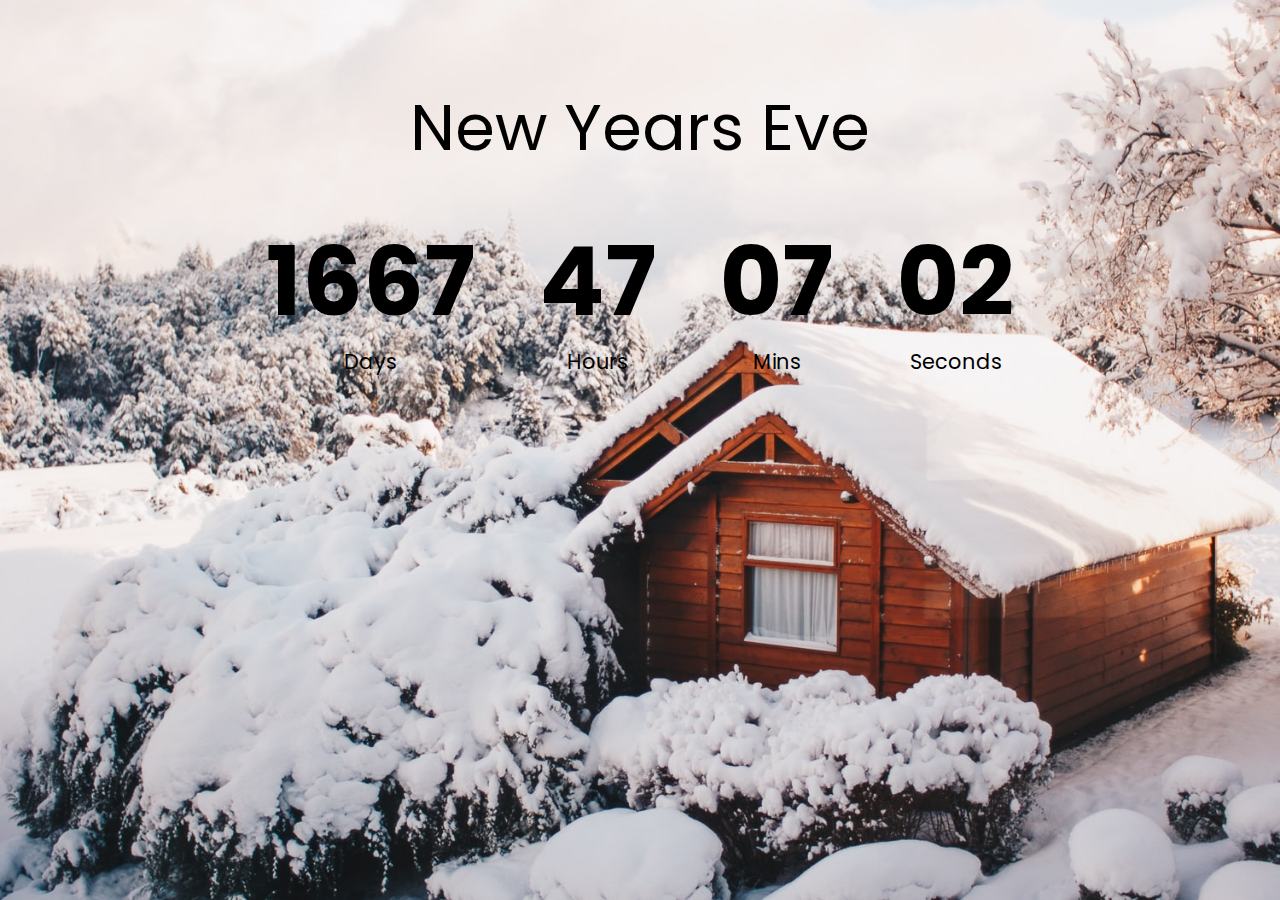
<file: Countdown timer/index.html>
<!DOCTYPE html>
<html lang="en">
<head>
    <meta charset="UTF-8">
    <meta http-equiv="X-UA-Compatible" content="IE=edge">
    <meta name="viewport" content="width=device-width, initial-scale=1.0">
    <title>Title</title>
    <link rel="stylesheet" href="style.css">
</head>
<body>
    <h1>New Years Eve</h1>

    <div class="countdown-container">
        <div class="countdown-el days-c">
            <p class="big-text" id="days">0</p>
            <span>Days</span>
        </div>
        <div class="countdown-el hours-c">
            <p class="big-text" id="hours">0</p>
            <span>Hours</span>
        </div>
        <div class="countdown-el mins-c">
            <p class="big-text" id="mins">0</p>
            <span>Mins</span>
        </div>
        <div class="countdown-el seconds-c">
            <p class="big-text" id="seconds">0</p>
            <span>Seconds</span>
        </div>
    </div>

    <script src="app.js" defer></script>
</body>
</html>
</file>
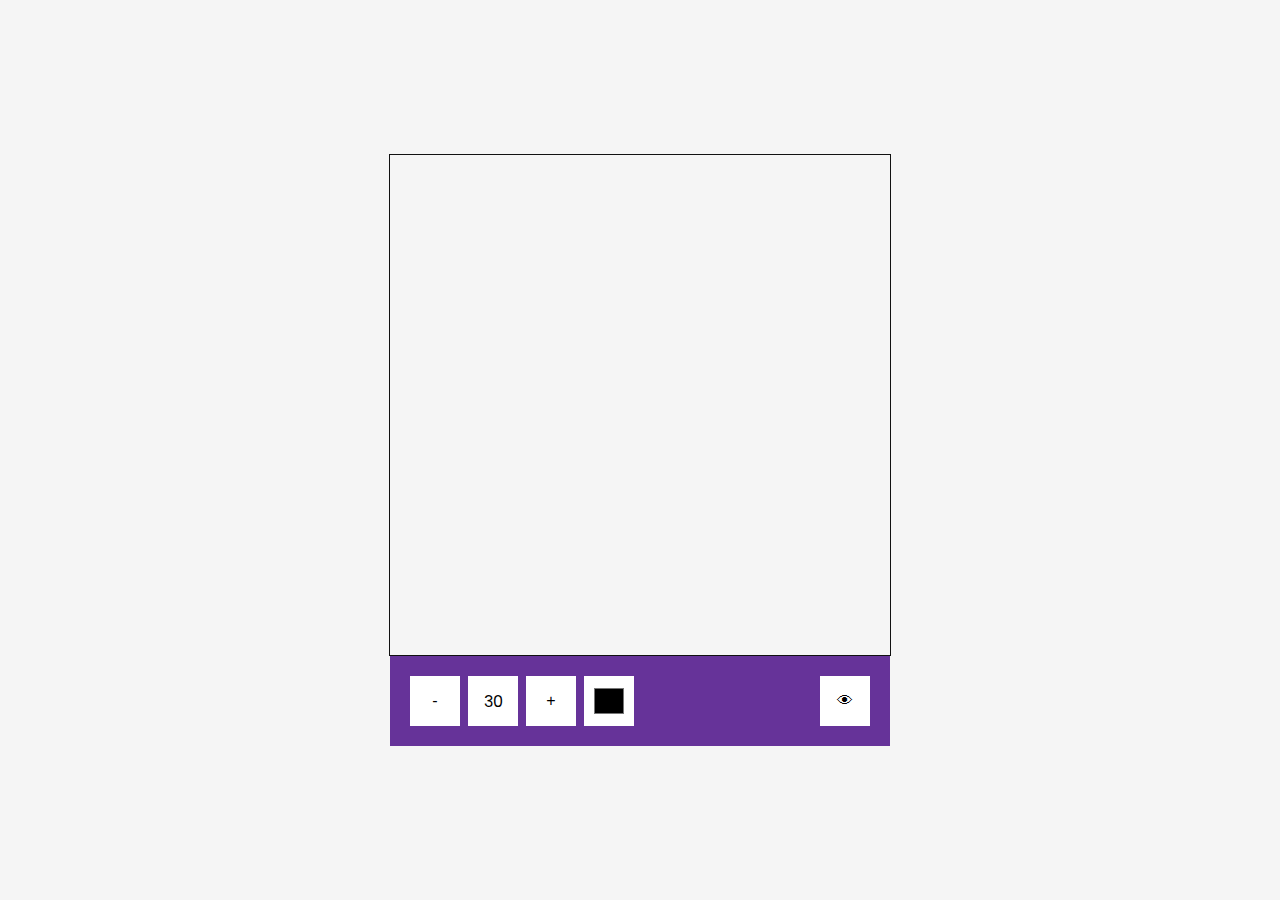
<file: Drawing App/index.html>
<!DOCTYPE html>
<html lang="en">
<head>
    <meta charset="UTF-8">
    <meta http-equiv="X-UA-Compatible" content="IE=edge">
    <meta name="viewport" content="width=device-width, initial-scale=1.0">
    <link rel="stylesheet" href="style.css">
    <title>Drawing App</title>
</head>
<body>
    <canvas id="canvas" width="500" height="500"></canvas>

    <div class="toolbox">
        <button id="decrease">-</button>
        <span id="size">30</span>
        <button id="increase">+</button>
        <input type="color" id="color">
        <button id="clear">👁</button>
    </div>

    <script src="app.js"></script>
</body>
</html>
</file>
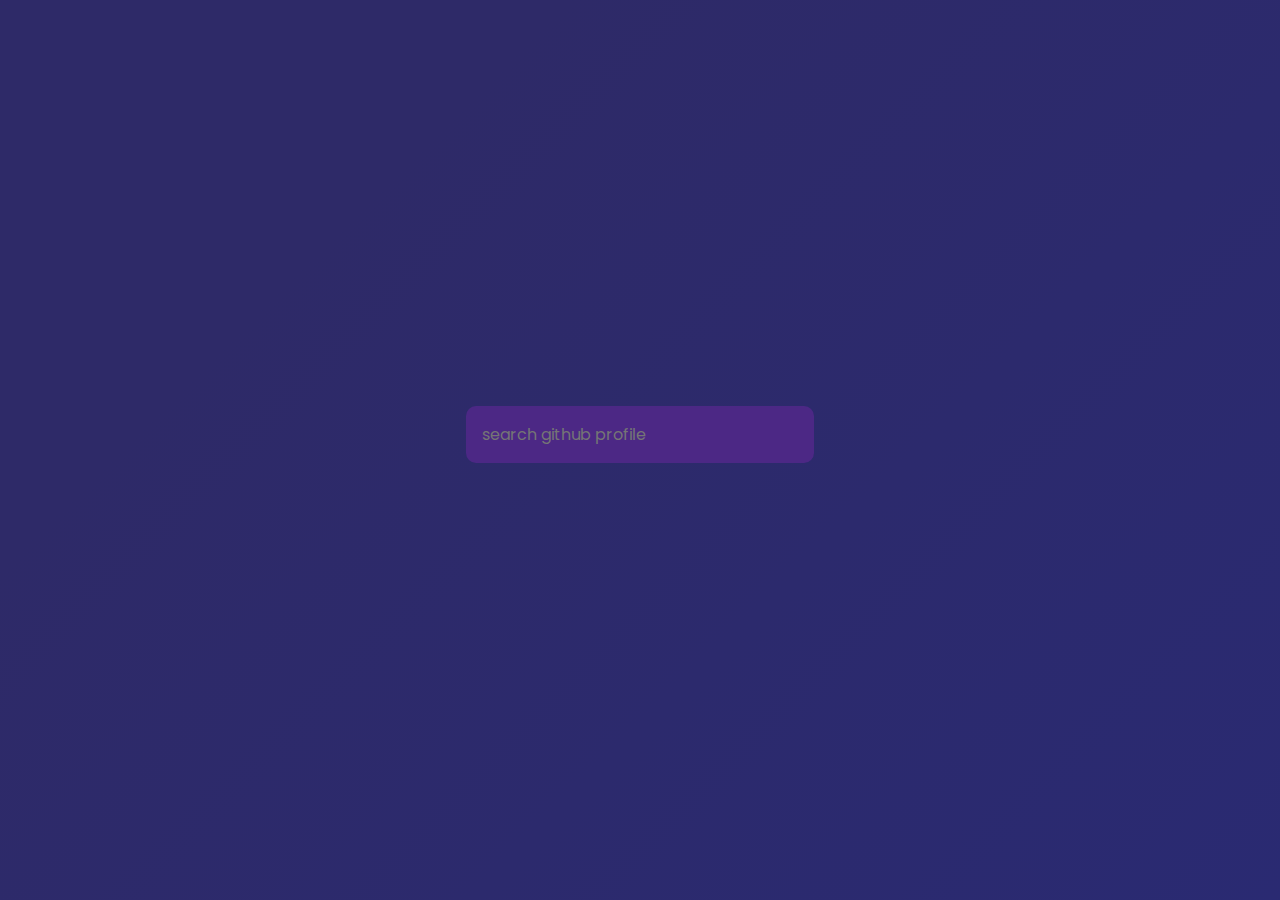
<file: Github Profiles/index.html>
<!DOCTYPE html>
<html lang="en">
<head>
    <meta charset="UTF-8">
    <meta http-equiv="X-UA-Compatible" content="IE=edge">
    <meta name="viewport" content="width=device-width, initial-scale=1.0">
    <link rel="stylesheet" href="style.css">
    <title>Github Profile</title>
</head>
<body>
    <form id="form">
        <input type="text" id="search" placeholder="search github profile">
    </form>
    <main id="main"></main>




    <script src="app.js"></script>
    
</body>
</html>
</file>
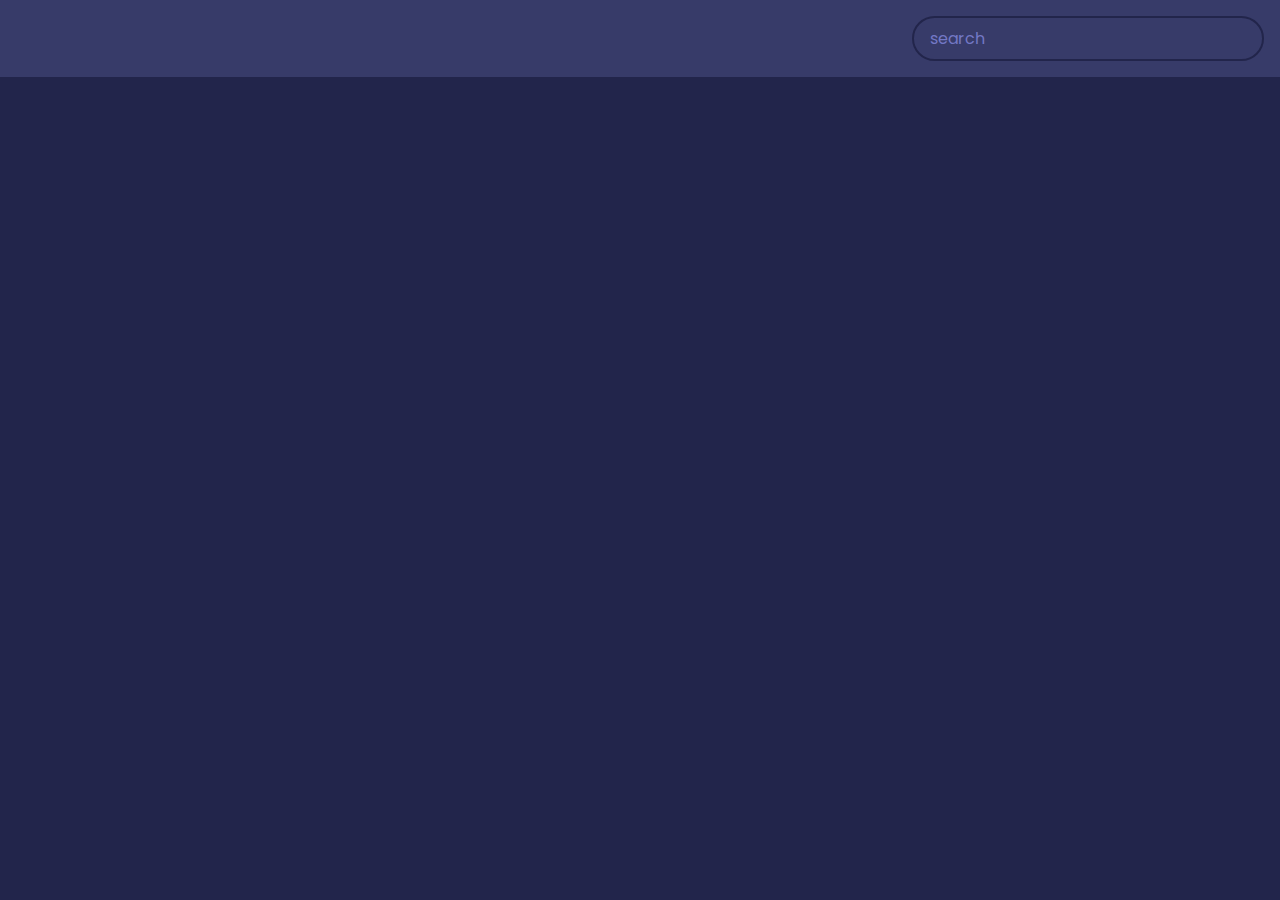
<file: Movie App/index.html>
<!DOCTYPE html>
<html lang="en">
<head>
    <meta charset="UTF-8">
    <meta http-equiv="X-UA-Compatible" content="IE=edge">
    <meta name="viewport" content="width=device-width, initial-scale=1.0">
    <link rel="stylesheet" href="style.css">
    
    <title>To Do App</title>
    <title>Movie App</title>
</head>
<body>
    <form id="form">
        <header>
            <input type="text" id="search" placeholder="search" class="search" autocomplete="off"/>
        </header>
    </form>
    
    <main id="main"></main>
    <script src="app.js"></script>
</body>
</html>
</file>
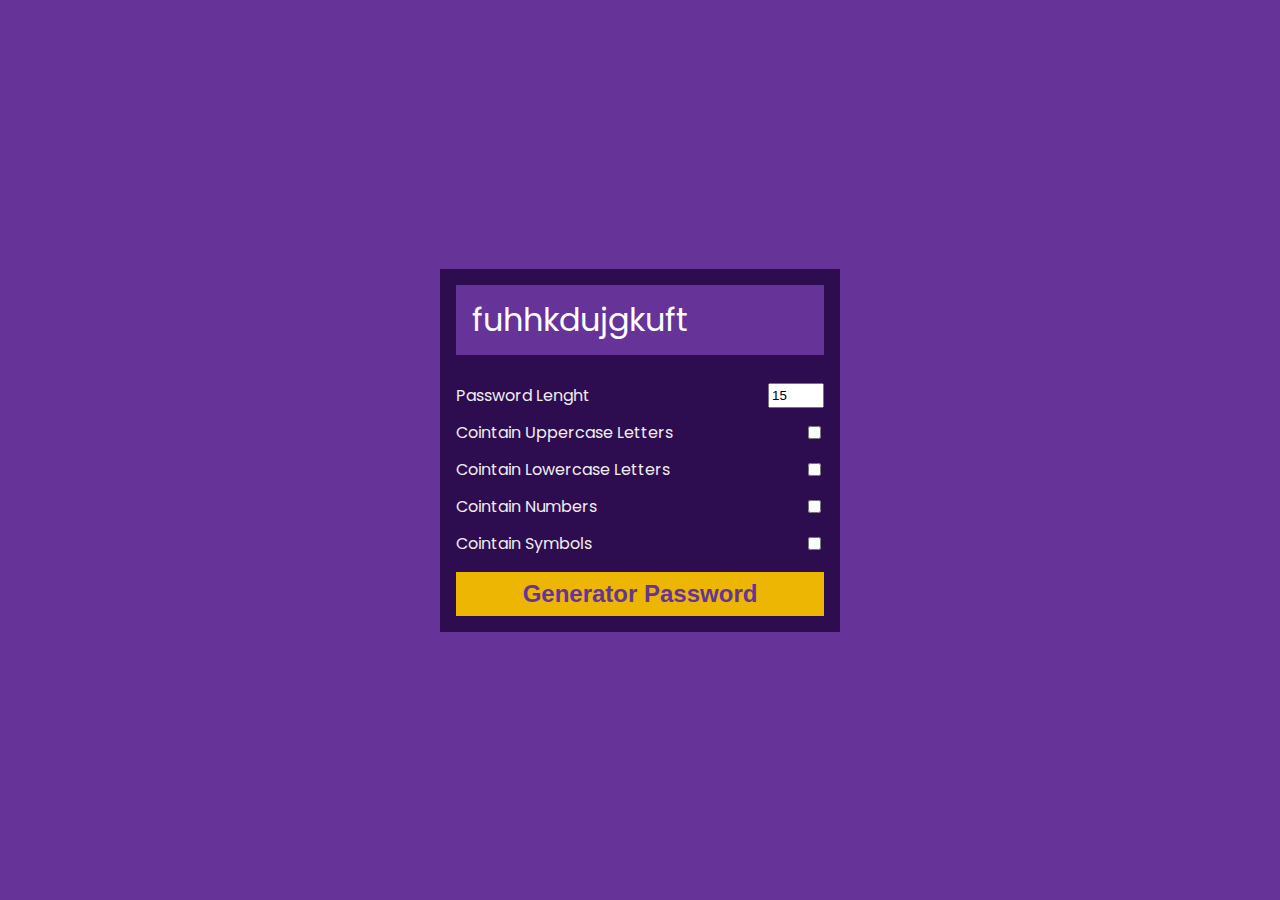
<file: New App/index.html>
<!DOCTYPE html>
<html lang="en">
<head>
    <meta charset="UTF-8">
    <meta http-equiv="X-UA-Compatible" content="IE=edge">
    <meta name="viewport" content="width=device-width, initial-scale=1.0">
    <link rel="stylesheet" href="style.css">
    <title>Password Generator</title>
</head>
<body>

    <div class="pw-container">
        <div class="pw-header">
            <div class="pw">
                <span id="pw"> fuhhkdujgkuft</span>
                <button id="copy">Copy</button>
            </div>
        </div>
        <div class="pw-body">
            <div class="form-control">
                <label for="len">Password Lenght</label>
                <input id="len" value ="15" type="number" min="8" max="30"/>
            </div>
            <div class="form-control">
                <label for="upper">Cointain Uppercase Letters</label>
                <input id="upper" type="checkbox">
            </div>
            <div class="form-control">
                <label for="lower">Cointain Lowercase Letters</label>
                <input id="lower" type="checkbox">
            </div>
            <div class="form-control">
                <label for="number">Cointain Numbers</label>
                <input id="number" type="checkbox">
            </div>
            <div class="form-control">
                <label for="symbo;">Cointain Symbols</label>
                <input id="symbol" type="checkbox">
            </div>
                <button class="generate" id="generate">Generator Password</button>
        </div>
    </div>
    

    <script src="app.js" defer></script>
</body>
</html>
</file>
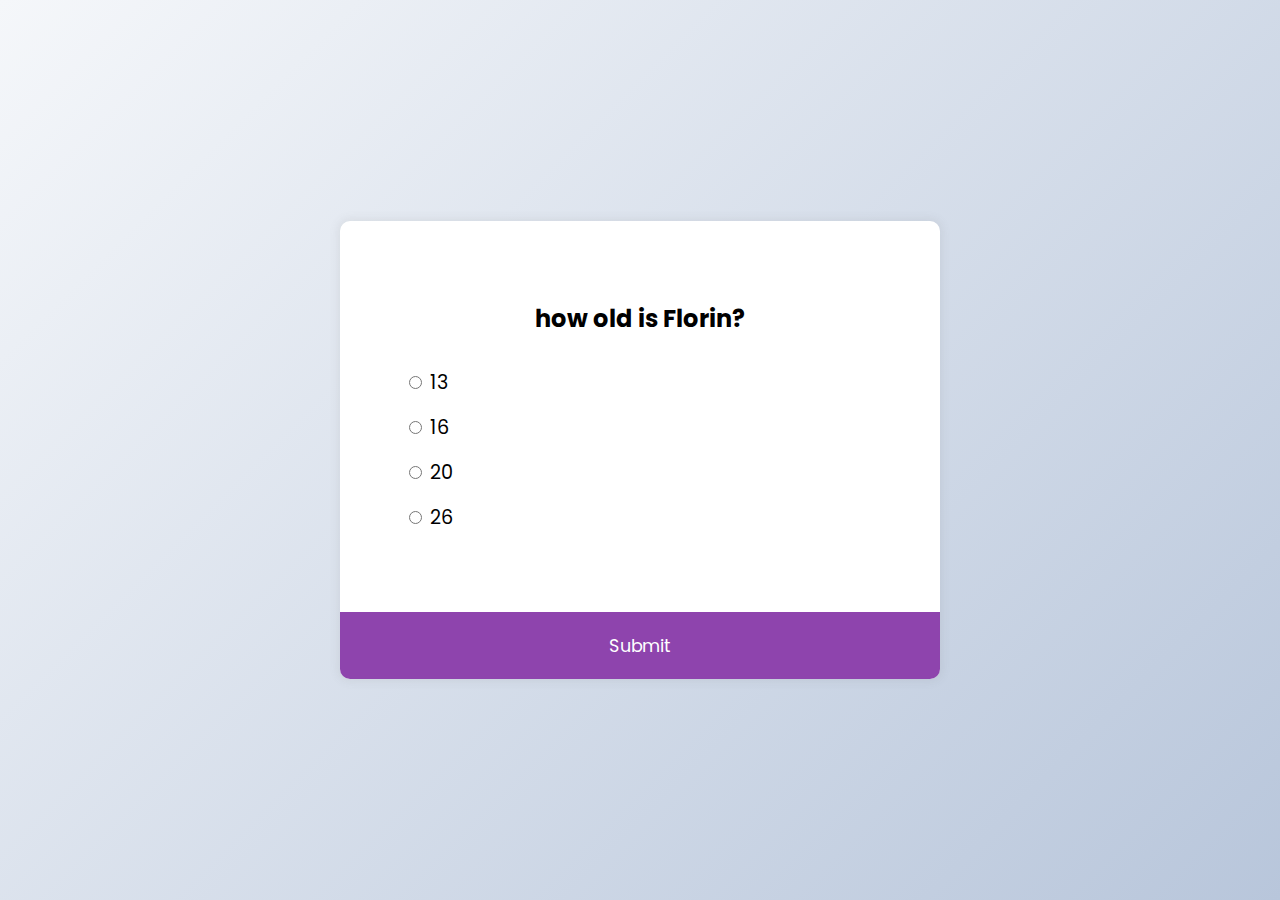
<file: Quiz App/index.html>
<!DOCTYPE html>
<html lang="en">
<head>
    <meta charset="UTF-8">
    <meta http-equiv="X-UA-Compatible" content="IE=edge">
    <meta name="viewport" content="width=device-width, initial-scale=1.0">
    <link rel="stylesheet" href="style.css">
    <title>Quiz AppS</title>
</head>
<body>
     <div class="quiz-container" id="quiz">
        <div class="quiz-header">
            <h2 id="question" >Question Text</h2>
        <ul>
            <li>
                <input type="radio" id="a" name= "answer" class="answer">
                <label id="a_text" for="a">Qestion</label>
            </li>
            <li>
                <input type="radio" id="b" name= "answer" class="answer">
                <label id="b_text" for="b">Qestion</label>
            </li>
            <li>
                <input type="radio" id="c" name= "answer" class="answer">
                <label id="c_text" for="c">Qestion</label>
            </li>
            <li>
                <input type="radio" id="d" name= "answer" class="answer">
                <label id="d_text" for="d">Qestion</label>
            </li>
        </ul>

        </div>
        
          <button id="submit">Submit</button>
     </div>



    <script src="app.js"></script>
</body>
</html>
</file>
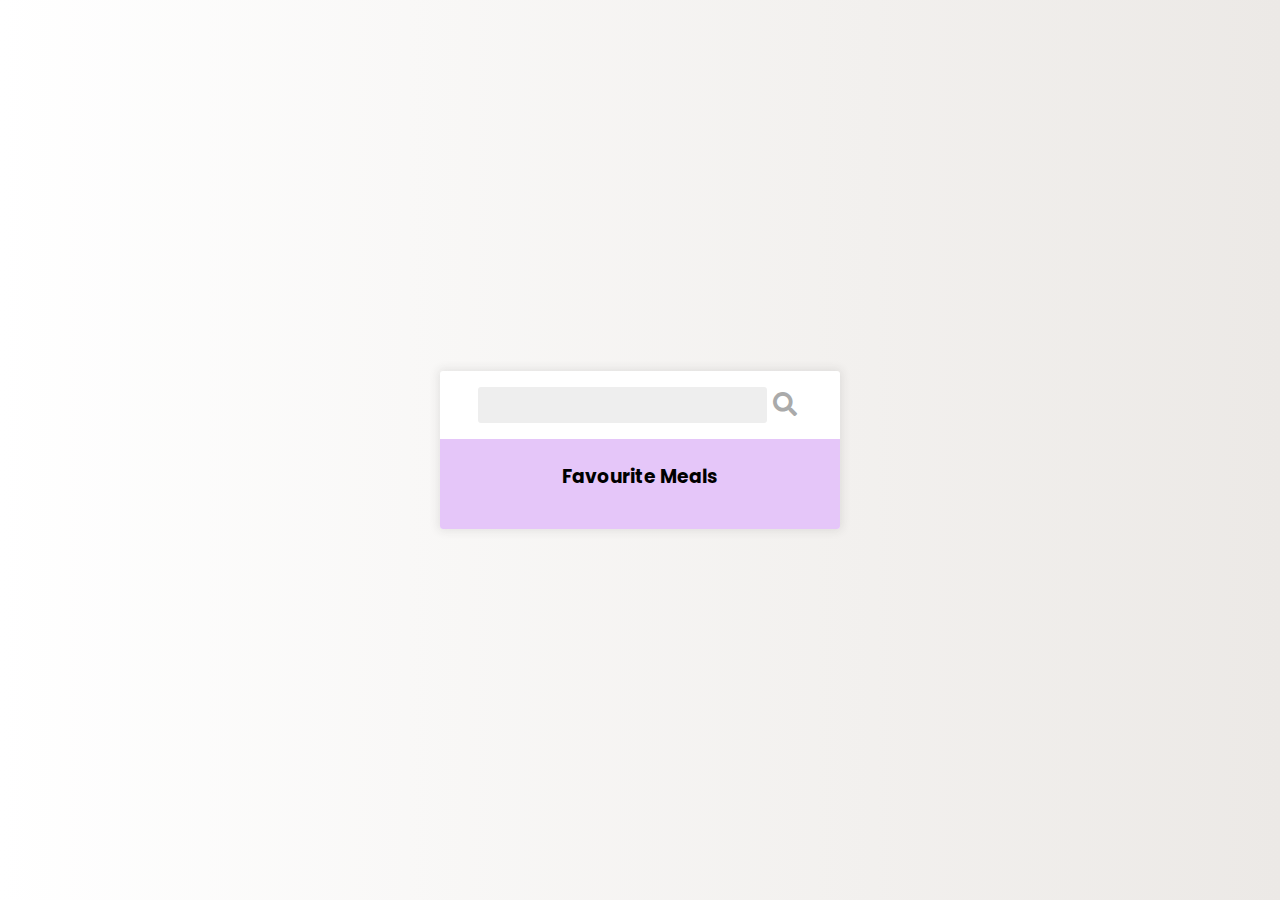
<file: Recipe App/index.html>
<!DOCTYPE html>
<html lang="en">
<head>
    <meta charset="UTF-8">
    <meta http-equiv="X-UA-Compatible" content="IE=edge">
    <meta name="viewport" content="width=device-width, initial-scale=1.0">
    <link rel="stylesheet" href="https://cdnjs.cloudflare.com/ajax/libs/font-awesome/5.14.0/css/all.min.css">
    <link rel="stylesheet" href="style.css">
    <title>Recipe App</title>
</head>
<body>    
<div class="mobile-container">
    <header>
        <input type="text" name="" id="fav-btn">
        <button id="search"><i class="fas fa-search"></i></button>
    </header>
    <div class="fav-container">
        <h3>Favourite Meals</h3>
        <ul class="fav-meals" id="fav-meals">
            
        </ul>
    </div>
    <div class="meals" id="meals">
        
    </div>
</div>



    <script src="app.js"></script>
</body>
</html>
</file>
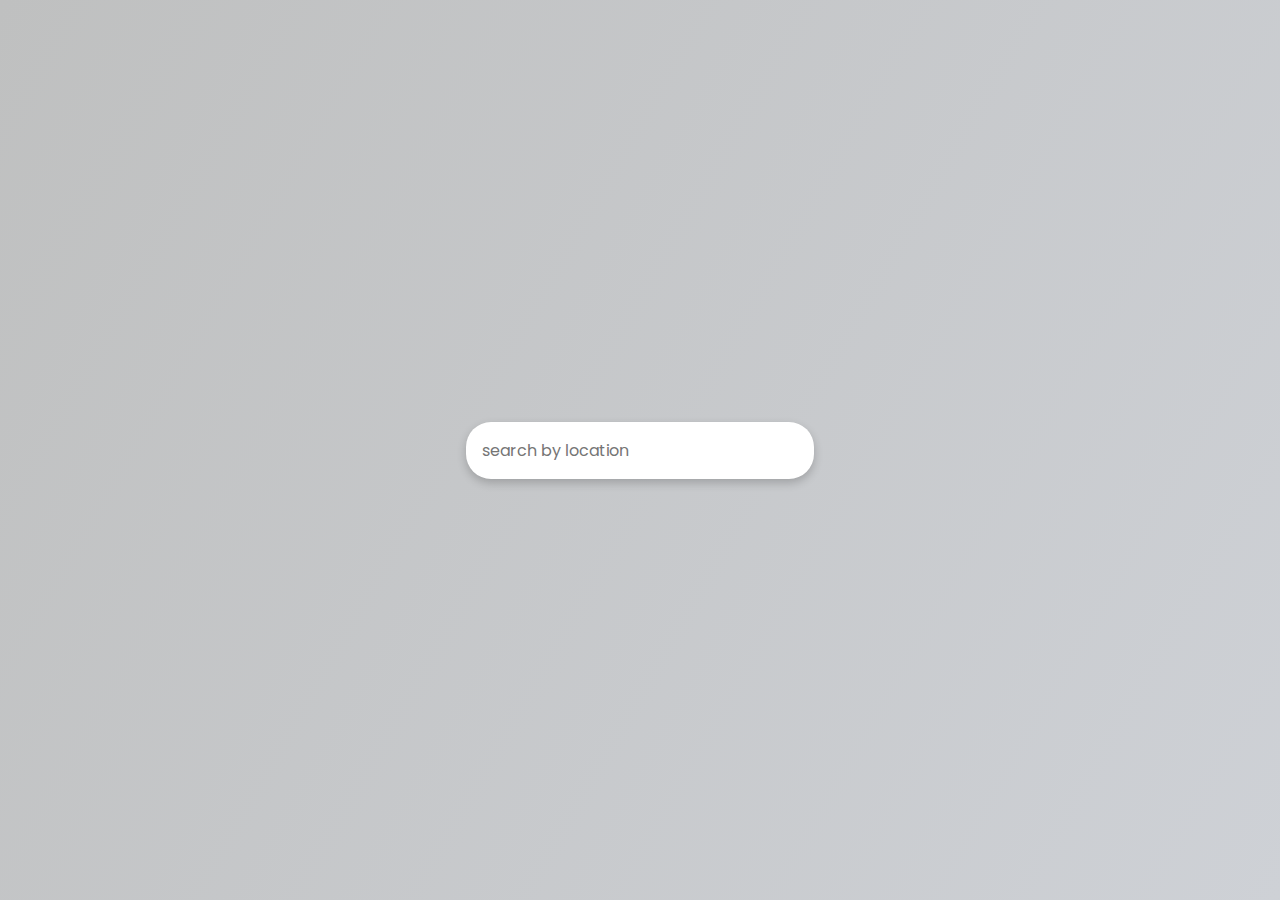
<file: Weather App/index.html>
<!DOCTYPE html>
<html lang="en">
<head>
    <meta charset="UTF-8">
    <meta http-equiv="X-UA-Compatible" content="IE=edge">
    <meta name="viewport" content="width=device-width, initial-scale=1.0">
    <link rel="stylesheet" href="style.css">
    <title>Weather App</title>
</head>
<body>
    <form id="form">
        <input type="text" id="search" placeholder=
        "search by location" autocomplete="off"/>  
    </form>
    <main id="main"></main>
   
    
    <script src="app.js"></script>
</body>
</html>
</file>
<file: Countdown timer/style.css>
@import url('https://fonts.googleapis.com/css2?family=Poppins:wght@200;400;');

* {
    box-sizing:border-box;
}

body {
    background-image: url("./snow.jpg");
    background-size: cover;
    background-position: center  center;
    display: flex;
    flex-direction: column;
    align-items: center;
    min-height: 100vh;
    font-family: "Poppins", sans-serif;
    margin:0;
}

 h1 {
    font-weight: normal;
    font-size: 4rem;
    margin-top: 5rem;
    position: center;
}

.countdown-container {
    display:flex;
    flex-wrap:wrap;
    justify-content: center;

}

.big-text {
    font-weight: bold;
    font-size: 6rem;
    line-height: 1;
    margin:1rem 2rem;
}

.countdown-el {
    text-align: center;

}

.countdown-el span {
    font-size: 1.3rem;
}
</file>
<file: Drawing App/style.css>
@import url('https://fonts.googleapis.com/css2?family=Poppins:wght@200;400;600&display=swap');

* {
    box-sizing:border-box;
}

body {
    background-color: #f5f5f5;
    display: flex;
    flex-direction: column;
    align-items: center;
    justify-content: center;
    font-family: "Poppins", "sans-serif";
    margin: 0;
    min-height: 100vh;
}

canvas {
    
    border: 1px solid #111;
}

.toolbox {
    background-color: rebeccapurple;
    border: 1xp solid rebeccapurple;
    display: flex;
    padding: 1rem;
    width: 500px;
}

.toolbox > * {
    background-color: #fff;
    border: none;
    display: inline-flex;
    align-items: center;
    justify-content: center;
    font-size: 1rem;
    padding: 0.5rem;
    margin: 0.25rem;
    height: 50px;
    width: 50px;
}

.toolbox > *:last-child {
    margin-left: auto;
}
</file>
<file: Github Profiles/style.css>
@import url('https://fonts.googleapis.com/css2?family=Poppins:wght@200;400;600&display=swap');

* {
    box-sizing:border-box;
}

body {
    background-color: #2a2a72;
    background-image: linear-gradient(315deg,
     #2a2a72 0%, #2e2a68 74%);
    display: flex;
    flex-direction: column;
    align-items: center;
    justify-content: center;
    font-family: "Poppins", "sans-serif";
    min-height: 100vh;
    margin: 0;
}

input {
    background-color: #4c2885;
    border-radius: 10px;
    border: none;
    box-shadow: 0 5px 10px rgba(154, 160, 185, 0,05
     ),0 15px 40px rgba(0, 0, 0, 0.1);
    font-family: inherit;
    font-size: 1rem;
    padding: 1rem;
    color: white;
    padding: 1rem;
    margin-bottom: 2rem;
}

input::placeholder {
    columns: #bbb;
}

input:focus {
    outline: none;
}

.card {
    background-color: #4c2885;
    background-image: linear-gradient(315deg, #4c2885 0%,
     #4c11ac 100%);
     border-radius: 20px;
     box-shadow: 0 5px 10px rgba(154, 160, 185, 0,05
     ),0 15px 40px rgba(0, 0, 0, 0.1);
     display: flex;
     padding: 3rem;
     max-width: 800px;
}

.avatar {
    border: 10xp solid #2a2a72;
    border-radius: 50%;
    height: 150px;
    width: 150px;
}

.user-info {
    color: white;
    margin-left: 2rem;
}

.user-info h2 {
    color: #eee;
    margin-top: 0;
}

.user-info ul {
    display: flex;
    justify-content: space-between;
    list-style-type: none;
    padding:0;
    max-width: 400px;
}

.user-info ul li {
    display: flex;
    align-items: center;
}

.user-info ul strong {
    font-size: 0.9rem;
    margin-left: 0.5rem;
}

.repo {
    background-color: #2a2a72;
    border-radius: 5px;
    display: inline-block;
    color: white;
    font-size: 0.7rem;
    padding: 0.25rem 0.5rem;
    margin-right: 0.5rem;
    margin-bottom: 0.5rem;
    text-decoration: none;

}
</file>
<file: Movie App/style.css>
@import url('https://fonts.googleapis.com/css2?family=Poppins:wght@200;400;600&display=swap');

* {
    box-sizing:border-box;
}

header {
    background-color: #373b69;
    display: flex;
    justify-content: flex-end;
    padding: 1rem;
}

.search{
    background-color: transparent;
    border: 2px solid #22254b;
    border-radius: 50px;
    color: #fff;
    font-family: inherit;
    font-size: 1rem;
    padding: 0.5rem 1rem;   
}

.search::placeholder {
    color:#7378c5;
}

.search:focus {
    background-color: #22254b;
    outline: none;
}
main {
    display: flex;
    flex-wrap: wrap;
}
body {
    background-color: #22254b;
    font-family: "Poppins", sans-serif;
    margin:0;   
}

.movie {
    background-color: #373b69;
    border-radius: 3px;
    box-shadow: 0 4px 5px rgba(0, 0, 0, 0.2);
    position: relative;
    overflow: hidden;
    margin: 1rem;
    width: 300px;
}
.movie img {
    max-width: 100%;
}

.movie-info {
    color: #eee;
    display: flex;
    align-items: center;
    justify-content: space-between;
    padding: 0.5rem 1rem 1rem;
    letter-spacing: 0.5px;
}

.movie-info h3 {
    margin: 0;
}

.movie-info span {
    background-color: #22254b;
    border-bottom: 3px;
    font-weight: bold;
    padding: 0.25rem 0.5rem;
}

.movie-info span.green{
    color:rgb(31, 213, 31);

}
.movie-info span.orange{
    color: orange;
    
}
.movie-info span.red{
    color:rgb(176, 13, 13);   
}

.overview{
    background-color: #fff;
    padding: 2rem;
    position: absolute;
    max-height: 100%;
    overflow: hidden;
    left: 0;
    right: 0;
    bottom: 0;
    transform: translateY(101%);
    transition :transform 0.3s ease-in;
}

.movie.overview h4 {
    margin:0;
}
.movie:hover .overview {
    transform: translateY(0);
}
</file>
<file: New App/style.css>
@import url('https://fonts.googleapis.com/css2?family=Poppins:wght@200;400;600&display=swap');

* {
    box-sizing:border-box;
}

body {
    background-color: rebeccapurple;
    color: #fff;
    display: flex;
    align-items: center;
    justify-content: center;
    font-family: "Poppins", "sans-serif";
    margin: 0;
    min-height: 100vh;
}

.pw-container {
    background-color: rgb(46, 12, 80);
    box-shadow: 0px 4px 10x rgba(0, 0, 0, 0.5);
    min-width: 400px;
}

.pw-header{
    padding: 1rem;
}

.pw {
    background-color: rebeccapurple;
    display: flex;
    font-size: 2rem;
    align-items: center;
    height: 70px;
    width: 100%;
    position: relative;
    padding: 1rem;
}

.pw button {
    background-color: white;
    border: none;
    color:rgb(29, 2, 56);
    cursor: pointer;
    font-family: inherit;
    font-weight: bold;
    padding: 0.25rem;
    position: absolute;
    top: 0;
    right: 0;
    transform: translate(0, 20%);
    transition: opacity 0.2s ease, transform 0.2s ease;
    opacity: 0;
}

.pw:hover button{
    opacity: 1;
    transform: translate(0, 0%);
}
.pw-body{
    padding: 0 1rem 1rem;
}

.form-control {
    color: #eee;
    display: flex;
    justify-content: space-between;
    margin: 0.75rem 0;
}

.generate {
    background-color: #ecb602;
    border: none;
    color: rebeccapurple;
    display: block;
    font-size: 1.5rem;
    font-weight: bold;
    padding: 0.5rem;
    margin-top: 1rem;
    width:100%;
}
</file>
<file: Quiz App/style.css>
@import url('https://fonts.googleapis.com/css2?family=Poppins:wght@200;400;');

* {
    box-sizing:border-box;
}

body {
    background-color: #b8c6db;
    background-image: linear-gradient(315deg, #b8c6db 0%, #f5f7fa 100%);
    display: flex;
    align-items: center;
    justify-content: center;
    font-family: "Poppins", sans-serif;
    margin:0;
    min-height: 100vh;
}

.quiz-container {
    background-color: #fff;
    border-radius: 10px;
    box-shadow: 0 0 10px 2px rgba(100, 100, 100, 0.1);
    overflow: hidden;
    width: 600px;
    max-width: 100%;

}

.quiz-header {
    padding: 4rem;
}

h2 {
    padding: 1rem;
    text-align: center;
    margin: 0;
}

ul {
    list-style-type: none;
    padding: 0;
}

ul li {
    font-size: 1.2rem;
    margin: 1rem 0;
}

ul li label {
    cursor: pointer;
}

button {
    background-color: #8e44ad;
    border: none;
    color:white;
    cursor: pointer;
    display: block;
    font-family: inherit;
    font-size: 1.1rem;
    width: 100%;
    padding: 1.3rem;
}
button:hover {
    background-color: #732d91;
}

button:focus {
    background-color: #5e3370;
    outline: none;
}
</file>
<file: Recipe App/style.css>
@import url('https://fonts.googleapis.com/css2?family=Poppins:wght@200;400;');

* {
    box-sizing:border-box;
}

body {
    background: #ece9e6;
    background-color: -webkit-linear-gradient(to right, #ffffff, #ece9e6);
    background: linear-gradient(to right, #ffffff, #ece9e6);
    display: flex;
    align-items: center;
    justify-content: center;
    font-family: "Poppins", sans-serif;
    margin:0;
    min-height: 100vh;
}

img {
    max-width: 100%;
}

.mobile-container {
    background-color: #fff;
    box-shadow: 0 0 10px 2px #3333331a;
    border-radius: 3px;
    overflow: hidden;
    width: 400px;
}

header {
    display: flex;
    align-items: center;
    justify-content: center;
    padding: 1rem;
}

header input {
    background-color: #eee;
    border: none;
    border-radius: 3px;
    font-family: inherit;
    padding: 0.5rem 1rem;
}

header button {
    background-color: transparent;
    border: none;
    color:#aaa;
    font-size: 1.5rem;
    margin-left: 10xp;
}

.fav-container {
    background-color: rgba(227, 195, 249, 0.947);
    padding:0.25rem 1rem;
    text-align: center;
}

.fav-meals {
    display: flex;
    flex-wrap: wrap;
    justify-content: center;
    list-style-type: none;
    padding: 0;

}

.fav-meals li {
    margin: 5px;
 width: 75px;

}

.fav-meals li img {
    border: 2px solid #ffffff;
    border-radius: 50%;
    box-shadow:0 0 10px #3333331a;
    object-fit: cover;
    height: 70px;
    width: 70px;
}

.fav-meals li span {
    font-size: 0.9rem;
}

.meal {
    border-radius: 3px;
    box-shadow:0 0 10px #3333331a;
    margin: 1.5rem;
    overflow: hidden;

}

.meal-header {
    position: relative;

}

.meal-header .random {
   position: absolute;
   top: 1rem;
   background-color: #fff;
   padding: 0.25rem 1rem;
   border-top-right-radius: 3px;
   border-bottom-right-radius: 3px;


}

.meal-header img {
    object-fit: cover;
    height: 250px;
    width: 100%;
}

.meal-body{
    display: flex;
    align-items: center;
    justify-content: space-between;
    padding: 1rem;
}

.meal-body h4 {
    margin: 0;
}

.meal-body .fav-btn {
    border: none;
    background-color: transparent;
    color: rgb(197, 188, 188);
    cursor: pointer;
    font-size: 1.2rem;
}

.meal-body .fav-btn.active {
    color:rebeccapurple;

}
</file>
<file: Weather App/style.css>
@import url('https://fonts.googleapis.com/css2?family=Poppins:wght@200;400;600&display=swap');

* {
    box-sizing:border-box;
}

body {
    background:linear-gradient(300deg, #ced1d6,
     #bfc0c0);
    font-family: "Poppins", "sans-serif";
    display: flex;
    flex-direction: column;
    align-items: center;
    justify-content: center;
    margin: 0;
    min-height: 100vh;
}

input {
    background-color: #fff;
    border: none;
    border-radius: 25px;
    box-shadow: 0 4px 10px rgba(0, 0, 0, 0.2);
    font-size: 1rem;
    font-family: inherit;
    padding: 1rem;
    min-width: 300px;
}

input:focus {
    outline: none;
}

.weather {
    font-size: 2rem;
    text-align: center;
}

.weather h2 {
    display: flex;
    align-self: center;
    margin-bottom: 0;
}
</file>
